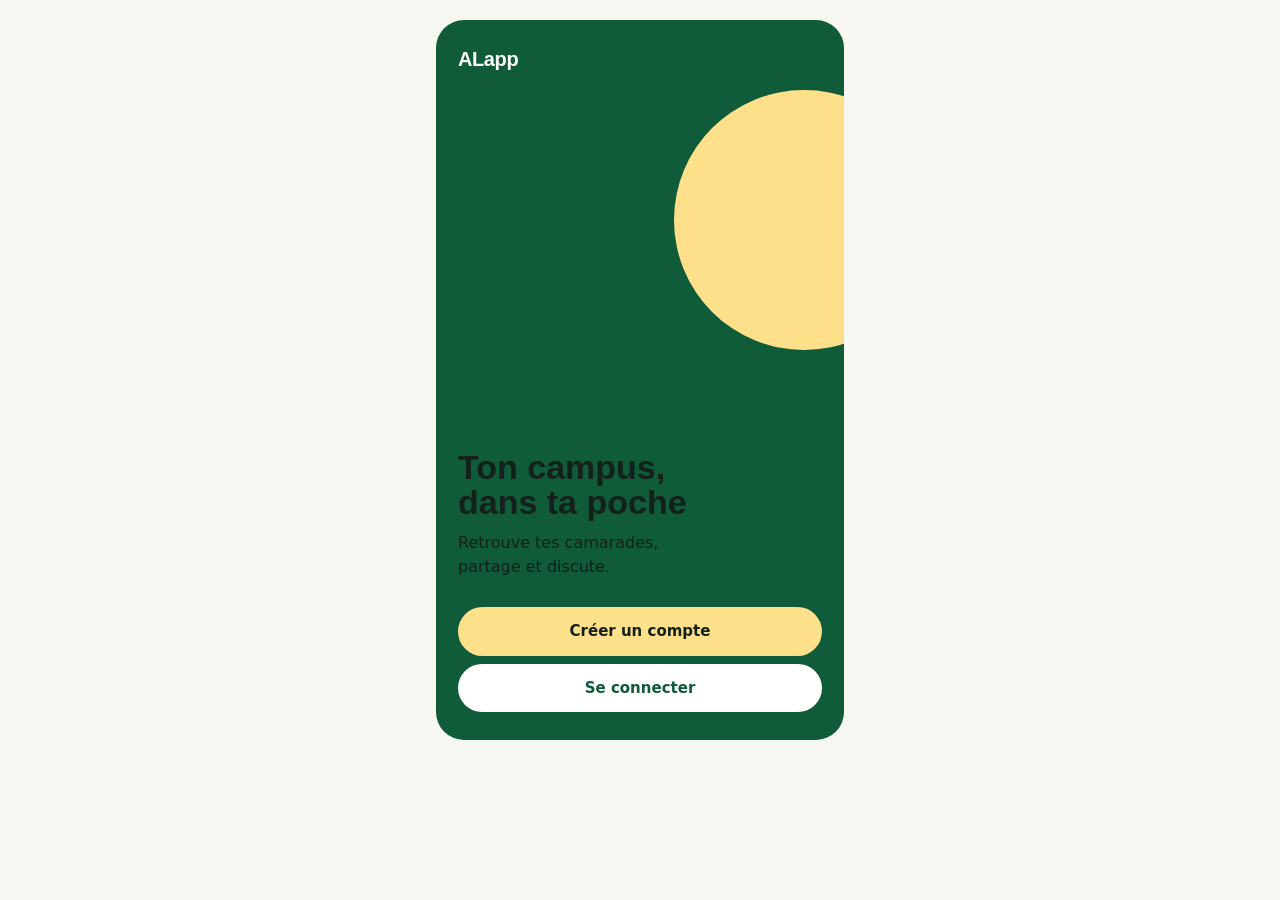
<file: index.html>
<!DOCTYPE html>
<html lang="fr">
<head>
<meta charset="utf-8">
<meta name="viewport" content="width=device-width, initial-scale=1, viewport-fit=cover, interactive-widget=resizes-content">
<meta http-equiv="Content-Security-Policy" content="default-src 'none'; script-src 'self'; style-src 'self' 'unsafe-inline' https://fonts.googleapis.com; font-src 'self' data: https://fonts.gstatic.com; img-src 'self' data: blob: https:; media-src 'self' blob: data: https: http:; connect-src 'self' https://tylnzfckkierwalomjuy.supabase.co wss://tylnzfckkierwalomjuy.supabase.co; worker-src 'self'; manifest-src 'self'; base-uri 'none'; object-src 'none'; form-action 'self'">
<title>ALapp</title>
<link rel="manifest" href="manifest.json">
<meta name="theme-color" content="#0F5B3A">
<meta name="mobile-web-app-capable" content="yes">
<meta name="apple-mobile-web-app-capable" content="yes">
<meta name="apple-mobile-web-app-title" content="ALapp">
<meta name="apple-mobile-web-app-status-bar-style" content="default">
<link rel="icon" href="icon-192.png">
<link rel="apple-touch-icon" href="apple-touch-icon.png">
<link rel="preconnect" href="https://fonts.googleapis.com">
<link rel="preconnect" href="https://fonts.gstatic.com" crossorigin>
<link href="https://fonts.googleapis.com/css2?family=Bricolage+Grotesque:wght@600;700;800&family=Instrument+Sans:wght@400;500;600;700&display=swap" rel="stylesheet">
<link rel="stylesheet" href="css/style.css?v=2">
<link rel="stylesheet" href="css/desktop.css?v=1" media="(min-width:900px)">
<script src="js/00-theme.js?v=1"></script>
</head>
<body>
<div class="w">
<div class="top" id="hdr" hidden><div class="logo">ALapp</div><div id="hico"></div></div>
<div id="app"></div>
</div>
<nav id="tabs" hidden></nav>
<script src="js/00-service-worker.js?v=1"></script>
<script src="js/01-core.js?v=2"></script>
<script src="js/02-api.js?v=1"></script>
<script src="js/03-feed.js?v=2"></script>
<script src="js/04-messages.js?v=3"></script>
<script src="js/05-groupes.js?v=3"></script>
<script src="js/06-communaute-evenements.js?v=2"></script>
<script src="js/07-clubs.js?v=1"></script>
<script src="js/08-points-brain.js?v=1"></script>
<script src="js/09-profil-mur.js?v=1"></script>
<script src="js/10-statuts.js?v=1"></script>
<script src="js/11-notifs-reglages-legal.js?v=1"></script>
<script src="js/12-admin.js?v=1"></script>
<script src="js/13-verification-compte.js?v=1"></script>
<script src="js/14-push.js?v=1"></script>
<script src="js/15-routeur-demarrage.js?v=2"></script>
<script src="js/16-mentions.js?v=1"></script>
<script src="js/17-ella-controle.js?v=1"></script>
<script src="js/18-pastille-messages.js?v=1"></script>
<script src="js/19-banniere-notifications.js?v=1"></script>
<script src="js/20-mentions-publications.js?v=1"></script>
</body>
</html>
</file>
<file: css/style.css>
:root{--g:#0F5B3A;--y:#FFE08A;--bg:#F7F8F2;--card:#fff;--tx:#14201A;--mu:#66726b;--bd:#e1e5dc;--er:#b3261e;--ffh:"Bricolage Grotesque",sans-serif}

*{box-sizing:border-box}
body{margin:0;background:var(--bg);color:var(--tx);font:16px/1.5 "Instrument Sans",system-ui,-apple-system,Segoe UI,Roboto,sans-serif;padding:env(safe-area-inset-top,0) 0 env(safe-area-inset-bottom,0)}
.w{max-width:440px;margin:0 auto;padding:20px 16px}
.logo{display:flex;align-items:center;gap:10px;margin:8px 0 20px}
.logo b{background:var(--g);color:var(--y);width:42px;height:42px;border-radius:12px;display:grid;place-items:center;font-size:22px}
.logo span{font-size:24px;font-weight:800;color:var(--g)}

.card{background:var(--card);border:1px solid var(--bd);border-radius:16px;padding:18px}
h2{margin:0 0 4px;font-size:20px}
p.s{margin:0 0 14px;color:var(--mu);font-size:14px}
label{display:block;font-size:13px;font-weight:600;margin:12px 0 4px}
input,select,textarea{width:100%;padding:12px;border:1px solid var(--bd);border-radius:10px;background:var(--bg);color:var(--tx);font:inherit}
textarea{min-height:80px;resize:vertical}
button{width:100%;margin-top:16px;padding:13px;border:0;border-radius:12px;background:var(--g);color:#fff;font:inherit;font-weight:700}
button.t{background:none;color:var(--g);margin-top:6px;font-weight:600}

button:disabled{opacity:.6}
.msg{margin-top:12px;font-size:14px;color:var(--er)}.msg.ok{color:var(--g)}
.av{width:84px;height:84px;border-radius:50%;background:var(--y);color:var(--g);display:grid;place-items:center;font-size:34px;font-weight:800;margin:0 auto 10px}
.c{text-align:center}.pt{color:var(--mu)}
.bdg{display:inline-block;background:var(--y);color:#1d2a22;border-radius:99px;padding:2px 10px;font-size:12px;font-weight:700;margin-top:6px}
.demo{background:var(--y);color:#1d2a22;border-radius:10px;padding:8px 12px;font-size:13px;margin-bottom:14px}
.nav{display:flex;justify-content:space-between;align-items:center;margin-bottom:10px}.nav button{width:auto;margin:0}
.post{margin-top:12px}.post p{margin:10px 0;white-space:pre-wrap;word-break:break-word}.post img,.post video{width:100%;border-radius:12px;margin-top:6px;max-height:420px;object-fit:cover}
.ph{display:flex;gap:10px;align-items:center}.av.s{width:40px;height:40px;font-size:18px;margin:0;flex:none}
.ac{display:flex;gap:6px;margin-top:6px}.ac button{width:auto;margin:0;padding:6px 10px}
.fl{display:inline-block;margin-top:10px;padding:8px 12px;border:1px solid var(--bd);border-radius:10px;font-size:14px}
.nav span{display:flex;gap:4px}
.ml{height:58vh;overflow-y:auto;padding:8px 2px;display:flex;flex-direction:column;gap:6px}
.b{max-width:80%;padding:8px 12px;border-radius:14px;background:var(--card);border:1px solid var(--bd);align-self:flex-start;word-break:break-word;white-space:pre-wrap}
.b.me{align-self:flex-end;background:var(--g);color:#fff;border-color:var(--g)}
.b img,.b video{width:100%;max-width:260px;border-radius:10px;display:block;margin-top:4px}
.b small{display:block;font-size:11px;opacity:.7;margin-top:2px;text-align:right}
.cv{display:flex;gap:10px;align-items:center;margin-top:10px}.cv>div:last-child{min-width:0}.cv .pt{white-space:nowrap;overflow:hidden;text-overflow:ellipsis}
.em{display:flex;flex-wrap:wrap;gap:2px;margin-bottom:6px}.em[hidden]{display:none}.em button{width:auto;margin:0;padding:6px;font-size:22px}
.mr{display:flex;align-items:center;gap:8px;margin-top:8px}.mr button{margin:0}.mr .t{width:auto;font-size:20px}.mr #ms{margin-left:auto;width:auto;padding:10px 16px}.mr .fl{margin:0;font-size:20px}
.tools{display:flex;gap:6px;margin-bottom:8px;flex-wrap:wrap}.tools button{width:auto;margin:0;padding:6px 10px;font-size:14px;border:1px solid var(--bd);border-radius:10px}
.ma{display:flex;gap:6px;margin-top:6px;flex-wrap:wrap}.ma button{width:auto;margin:0;padding:4px 8px;font-size:12px;background:rgba(255,255,255,.2);border:1px solid rgba(255,255,255,.5);border-radius:8px}.del{font-style:italic;opacity:.8}.b[data-b]{cursor:pointer}
.sheet{position:fixed;inset:0;background:rgba(0,0,0,.5);display:flex;align-items:flex-end;z-index:20}
.sc{background:var(--card);width:100%;border-radius:18px 18px 0 0;padding:16px 16px calc(16px + env(safe-area-inset-bottom,0px))}
.sc button{margin-top:10px}.sc .dg{background:var(--er)}
.x{background:var(--y);color:#1d2a22}.hint{font-size:12px;margin:10px 2px 0}
.cv{user-select:none;-webkit-user-select:none;-webkit-touch-callout:none}
.nav button{white-space:nowrap}.nav b{flex:1;padding:0 8px;overflow:hidden;text-overflow:ellipsis;white-space:nowrap}.nav>.pt{font-size:13px}
.cbar{position:sticky;bottom:0;background:var(--bg);padding:6px 0 env(safe-area-inset-bottom,0px)}
.cbar .row{display:flex;align-items:flex-end;gap:4px;background:var(--card);border:1px solid var(--bd);border-radius:24px;padding:4px 6px}
.cbar textarea{flex:1;width:auto;min-width:0;border:0;background:transparent;padding:9px 4px;resize:none;max-height:100px;min-height:0;border-radius:0;outline:0}
.cbar .fn{font-size:12px;margin:0 8px 4px}
.ib{width:38px;height:38px;flex:none;display:grid;place-items:center;font-size:20px;margin:0;padding:0;border-radius:50%;background:none;border:0;color:var(--tx);cursor:pointer}
.ib.send{background:var(--g);color:#fff;font-size:16px}
.seg{display:flex;gap:8px}.sg{width:auto;margin:0;flex:1;border:1px solid var(--bd);border-radius:10px;padding:10px;color:var(--tx)}.sg.on{background:var(--g);color:#fff;border-color:var(--g)}
.cbar.gcm{position:static;margin-top:12px}
.cm{margin-top:10px;border-top:1px solid var(--bd);padding-top:8px}.ci{margin:8px 0}.ci .ac{margin-top:2px}
.row2{display:flex;gap:6px;align-items:center;margin-top:8px}.row2 input{flex:1}.row2 button{margin:0}
.nav .ib{width:38px;height:38px}
.chips{display:flex;flex-wrap:wrap;gap:6px;margin-bottom:8px}.chip{background:var(--y);color:#1d2a22;border-radius:99px;padding:4px 10px;font-size:13px;font-weight:600;cursor:pointer}
.b .sn{display:block;font-size:11px;font-weight:700;opacity:.8;margin-bottom:2px;text-align:left}
#tabs{position:fixed;left:0;right:0;bottom:0;display:flex;background:var(--card);border-top:1px solid var(--bd);padding-bottom:env(safe-area-inset-bottom,0px);z-index:10}
#tabs[hidden]{display:none}
#tabs button{flex:1;width:auto;margin:0;background:none;color:var(--mu);border-radius:0;padding:8px 2px;font-size:11px;font-weight:600}
#tabs button span{display:block;font-size:20px}#tabs button.on{color:var(--g)}

.w{padding-bottom:90px}
.ev{display:flex;gap:12px;margin-top:12px}.ei{min-width:0;flex:1}.ei p{margin:6px 0;white-space:pre-wrap;word-break:break-word}
.dt{flex:none;width:52px;height:56px;border-radius:12px;background:var(--y);color:#1d2a22;display:flex;flex-direction:column;align-items:center;justify-content:center}
.dt b{font-size:20px;line-height:1}.dt span{font-size:11px;text-transform:uppercase;font-weight:700}
.un{cursor:pointer}
.bar{height:8px;border-radius:99px;background:var(--bd);overflow:hidden;margin:4px 0 10px}.bar i{display:block;height:100%;background:var(--g)}
.hi{display:flex;justify-content:space-between;gap:8px;padding:6px 0;border-top:1px solid var(--bd);font-size:14px}.hi span:first-child{flex:1}
.pos{color:var(--g)}.neg{color:var(--er)}.lvl{font-size:18px;font-weight:800}

.cb{display:inline-grid;place-items:center;width:16px;height:16px;border-radius:50%;color:#fff;font-size:10px;font-weight:800;margin-left:5px;vertical-align:middle}

/* ===== Direction visuelle Campus ===== */
h2,.hero b,.nav b{font-family:var(--ffh)}
.top{display:flex;align-items:center;justify-content:space-between;margin:6px 0 14px;min-height:38px}.top[hidden]{display:none}
.logo{display:block;font:800 20px var(--ffh);letter-spacing:-.02em;color:var(--tx);margin:0}
#hico{display:flex;gap:8px}#hico .ib{background:var(--card);border:1px solid var(--bd)}
.card{border-radius:22px;padding:14px;margin-bottom:12px}.post{margin-top:0}
input,select,textarea{border-radius:14px;background:var(--card);outline:0}input:focus,select:focus,textarea:focus{border-color:var(--g)}
button{border-radius:99px;font-size:15px}
button.g{background:transparent;border:1px solid var(--bd);color:var(--tx)}
.av{background:var(--y);color:var(--tx)}.av.s{width:44px;height:44px;font-size:15px;font-weight:700}
.ph{gap:10px;margin-bottom:8px}.ph b{display:block;font-size:14px;line-height:1.2}.ph .pt{font-size:12px}
.post p{font-size:14px;line-height:1.45;margin:0 0 8px}.post img,.post video{border-radius:18px}
.ac{gap:16px;margin-top:6px}.ac button{background:none;color:var(--mu);font-size:13px;font-weight:600;padding:6px 0}.ac .lk{color:#d6336c}
.b{border-radius:18px;padding:10px 13px}.b:not(.me){border-bottom-left-radius:4px}.b.me{border-bottom-right-radius:4px}
.hero{text-align:center;padding:6px 0 10px}.hero .av{width:84px;height:84px;font-size:28px;margin:0 auto 8px;outline:3px solid var(--g);outline-offset:3px}
.hero b{display:block;font-size:22px;font-weight:700}.hero span{font-size:13px;color:var(--mu)}
.cnt{display:flex;justify-content:space-around;margin:12px 0;font-size:12px;color:var(--mu);text-align:center}.cnt b{display:block;font-size:18px;color:var(--tx);font-family:var(--ffh)}
.bd{width:1em;height:1em;vertical-align:-.14em;margin-left:5px;flex:none}
.cs{display:block;margin-bottom:8px;font-size:12px;color:var(--mu)}
#tabs{left:12px;right:12px;bottom:calc(12px + env(safe-area-inset-bottom,0px));max-width:416px;margin:0 auto;justify-content:space-around;padding:6px;background:var(--card);border:0;border-radius:26px;box-shadow:0 6px 18px rgba(15,91,58,.18)}
#tabs button{flex:none;width:44px;height:44px;border-radius:50%;margin:0;padding:0;display:grid;place-items:center;background:none;color:var(--mu)}
#tabs button.on{background:var(--y);color:var(--g)}#tabs button.plus,#tabs button.plus.on{background:var(--g);color:#fff}
#tabs svg,.ib svg{width:20px;height:20px}
.w{padding-bottom:100px}
.splash{background:var(--g);color:#fff;padding:28px 22px;display:flex;flex-direction:column;position:relative;overflow:hidden;border-radius:28px;min-height:80vh}
.splash:before{content:"";position:absolute;width:260px;height:260px;border-radius:50%;background:var(--y);right:-90px;top:70px}.splash>*{position:relative}
.splash .logo{color:#fff}
.splash h3{font:800 34px/1.05 var(--ffh);margin:auto 0 10px;color:#14201A;padding-top:150px}
.splash p{color:#14201A;margin:0 0 20px;font-weight:500}.splash button{margin-top:8px}
.splash .s1{background:var(--y);color:#14201A}.splash .s2{background:#fff;color:var(--g)}
.rw{display:flex;gap:10px;align-items:center;padding:10px 0;border-bottom:1px solid var(--bd)}.rw .m{flex:1;min-width:0;cursor:pointer}.rw b{display:block;font-size:14px}.rw small{display:block;font-size:12px;color:var(--mu);white-space:nowrap;overflow:hidden;text-overflow:ellipsis}
.rw button{width:auto;margin:0;padding:8px 14px;font-size:13px}
small{font-size:12px;color:var(--mu)}
.top2{display:flex;align-items:center;gap:8px;margin:6px 0 14px}.top2 b{flex:1;font:700 16px var(--ffh)}.top2 .ib{background:var(--card);border:1px solid var(--bd)}
.sm{width:auto!important;margin:0!important;padding:8px 14px;font-size:13px}
.fch{display:flex;gap:6px;margin-bottom:6px;overflow-x:auto;scrollbar-width:none}.fch::-webkit-scrollbar{display:none}
.fc{flex:none;font-size:13px;font-weight:600;padding:8px 14px;border-radius:99px;background:var(--card);border:1px solid var(--bd);cursor:pointer;color:var(--tx)}.fc.on{background:var(--g);color:#fff;border-color:var(--g)}
.sec{font:700 16px var(--ffh);margin:16px 0 8px}
.evc{display:flex;gap:12px;align-items:center}
.evd{background:var(--g);color:#fff;border-radius:14px;width:54px;padding:6px 0;text-align:center;flex:none}.evd b{font:800 20px var(--ffh);display:block;line-height:1.1}.evd small{color:#fff}
.lnk{cursor:pointer}.dng{color:#b3261e}
.s1b{background:var(--y);color:#14201A;margin-top:4px}
.who2{display:flex;gap:10px;align-items:flex-start;margin-bottom:8px}.who2 .card{margin:0;flex:1;padding:8px 12px}
.act2{display:flex;gap:16px;font-size:13px;color:var(--mu)}.act2 b{color:var(--tx)}.act2 .lk{color:#d6336c}
.empty{text-align:center;color:var(--mu);padding:30px 10px;font-size:14px}
.av{background-size:cover;background-position:center}
.mr2{display:flex;gap:12px;align-items:center;padding:12px 0;border-bottom:1px solid var(--bd);cursor:pointer;user-select:none;-webkit-user-select:none;-webkit-touch-callout:none}
.av.l{width:58px;height:58px;font-size:20px;font-weight:700;margin:0;flex:none}
.mi{flex:1;min-width:0}.mi b{display:block;font-size:17px;font-weight:600;white-space:nowrap;overflow:hidden;text-overflow:ellipsis}
.mp{display:block;color:var(--mu);font-size:15px;white-space:nowrap;overflow:hidden;text-overflow:ellipsis}
.mt{display:flex;flex-direction:column;align-items:flex-end;gap:6px;color:var(--mu);font-size:14px;flex:none}
.ub{background:var(--g);color:#fff;font-style:normal;font-size:13px;font-weight:700;min-width:24px;padding:2px 8px;border-radius:99px;text-align:center}
.tg{font-size:11px;font-weight:600;background:var(--y);color:var(--tx);border-radius:99px;padding:1px 8px;margin-left:6px;vertical-align:middle}
.ib.pl{background:var(--card);border:1px solid var(--bd);width:44px;height:44px}
.gph{display:block;cursor:pointer;margin:0}
.mm{display:block;width:100%;border-radius:16px;margin-top:8px;max-height:360px;object-fit:cover}
.st{display:flex;gap:10px;margin:2px 0 14px;overflow-x:auto;scrollbar-width:none}.st::-webkit-scrollbar{display:none}
.st>div{text-align:center;font-size:11px;color:var(--mu);width:58px;flex:none;cursor:pointer}
.st .av{width:52px;height:52px;margin:0 auto 4px;outline:2px solid var(--g);outline-offset:2px;font-size:16px;font-weight:700}
.st .seen .av{outline-color:var(--bd)}.st .av.ad{display:grid;place-items:center;font-size:26px;font-weight:400;background:var(--card);outline:2px dashed var(--g);color:var(--g)}
.st span{display:block;white-space:nowrap;overflow:hidden;text-overflow:ellipsis}
#hico .ib{position:relative}.dot{position:absolute;top:6px;right:7px;width:9px;height:9px;border-radius:50%;background:#d6336c;border:2px solid var(--card)}
.tgl{display:flex;justify-content:space-between;align-items:center;gap:12px;padding:8px 0;font-size:14px;font-weight:500;margin:0}.tgl input{width:auto}
.rr{display:flex;gap:8px;align-items:center;margin:6px 0;font-size:14px;font-weight:500}.rr input{width:auto}
.b:not(.me) .ma button{background:var(--bg);color:var(--g);border-color:var(--bd)}
#svw{position:fixed;inset:0;background:#0b0f0d;z-index:15;color:#fff;display:flex;flex-direction:column}
.svb{display:flex;gap:4px;padding:10px 12px 0}.svb i{flex:1;height:3px;border-radius:2px;background:rgba(255,255,255,.3)}.svb i.d{background:#fff}.svb i.c{background:var(--y)}
.svh{display:flex;align-items:center;gap:10px;padding:10px 12px;position:relative;z-index:2}.svh b{display:block;font-size:14px}.svh small{color:#cfd8d2}.svh .ib{margin-left:auto;background:rgba(255,255,255,.15);color:#fff}
.svc{flex:1;display:flex;flex-direction:column;align-items:center;justify-content:center;padding:0 16px;gap:12px;overflow:hidden}
.svc img,.svc video{max-width:100%;max-height:68vh;border-radius:16px;object-fit:contain}.svc p{font:700 24px/1.25 var(--ffh);text-align:center;margin:0}
.svl,.svr{position:absolute;top:70px;bottom:90px;width:32%}.svl{left:0}.svr{right:0}
.svf{display:flex;align-items:center;gap:8px;padding:10px 12px calc(12px + env(safe-area-inset-bottom,0px));position:relative;z-index:2}.svf input{flex:1;background:rgba(255,255,255,.12);color:#fff;border:0}.svf .lnk{color:#cfd8d2;font-size:12px}.svf button.g{color:#fff;border-color:rgba(255,255,255,.4)}
.sheet{z-index:25}
.tpi{padding:2px 14px;font-style:italic}.tpi:empty{display:none}.vu{display:block;text-align:right;color:var(--g)}
.dt{display:inline-flex;gap:3px;margin-left:5px;vertical-align:middle}.dt b{width:5px;height:5px;border-radius:50%;background:#1e88e5;animation:dt 1s infinite}.dt b:nth-child(2){animation-delay:.15s}.dt b:nth-child(3){animation-delay:.3s}@keyframes dt{0%,60%,100%{transform:translateY(0);opacity:.4}30%{transform:translateY(-4px);opacity:1}}.wr{color:#1e88e5;font-weight:600}.nw{color:#1e88e5;font-weight:600}.ey{width:15px;height:15px;fill:none;stroke:currentColor;stroke-width:2;stroke-linecap:round;stroke-linejoin:round;vertical-align:-3px;color:#8a948e}.ey.r{color:#1e88e5}
.lg h5{margin:14px 0 4px;font-size:14px}.lg p{font-size:13px;line-height:1.55;margin:4px 0}
.pg{display:grid;grid-template-columns:1fr 1fr;gap:4px;margin:8px 0}.pg img{width:100%;aspect-ratio:1/1;object-fit:cover;border-radius:10px}
.post.shared{outline:2px solid #FFE08A;outline-offset:-2px}
.t svg,.pt svg{vertical-align:-3px;margin-right:4px}
.ac.ai{display:flex;justify-content:space-between;align-items:center;gap:0;margin-top:4px}.ac.ai button{display:inline-flex;align-items:center;justify-content:center;gap:5px;min-width:44px;height:40px;padding:0 6px;margin:0}.ac.ai button svg{margin:0;vertical-align:0}.ac.ai button span{font-size:13px;font-weight:600}
.wall{margin-top:14px}.wseg{display:flex;background:var(--card);border:1px solid var(--bd);border-radius:999px;padding:4px;gap:4px}.wseg button{flex:1;display:flex;align-items:center;justify-content:center;gap:6px;background:none;color:var(--mu);font-size:13px;font-weight:700;padding:9px 4px;border-radius:999px;margin:0;width:auto}.wseg button svg{margin:0}.wseg button.on{background:var(--g);color:#fff}
.wg{display:grid;grid-template-columns:repeat(3,1fr);grid-auto-flow:dense;gap:4px;margin-top:10px}.wl{position:relative;aspect-ratio:1;border-radius:12px;overflow:hidden;padding:0;margin:0;background:var(--card);border:0;width:auto;color:#fff}.wl.big{grid-column:span 2;grid-row:span 2}.wl img,.wl video{width:100%;height:100%;object-fit:cover;display:block;margin:0;border-radius:0}
.wt{width:100%;height:100%;display:flex;align-items:center;justify-content:center;padding:8px;box-sizing:border-box;text-align:center;color:#fff;font-weight:700;font-size:12px;line-height:1.25;overflow:hidden;word-break:break-word}.wl.big .wt{font-size:17px;padding:14px}
.wb{position:absolute;top:6px;left:6px;background:rgba(0,0,0,.55);color:#fff;font-size:11px;font-weight:700;border-radius:8px;padding:2px 6px}.wr{position:absolute;top:6px;right:6px;background:rgba(0,0,0,.55);color:#fff;border-radius:50%;width:22px;height:22px;display:flex;align-items:center;justify-content:center}.wr svg{width:13px;height:13px;margin:0}
.wo{position:absolute;bottom:6px;left:6px}.wo .av{width:24px;height:24px;font-size:11px;border:2px solid #fff;margin:0}.wn{position:absolute;bottom:6px;right:6px;background:rgba(0,0,0,.55);color:#fff;font-size:11px;font-weight:700;border-radius:8px;padding:2px 6px}
.wv{position:fixed;inset:0;z-index:9999;background:rgba(0,0,0,.72);display:flex;align-items:center;justify-content:center;padding:18px}.wvc{position:relative;background:#fff;color:var(--tx);border-radius:18px;padding:14px;width:100%;max-width:460px;max-height:88vh;overflow:auto;box-sizing:border-box}.wvc img,.wvc video{width:100%;max-height:58vh;object-fit:contain;border-radius:12px;display:block;margin:0 0 8px}.wvc .wx{position:absolute;top:8px;right:8px;width:34px;height:34px;padding:0;margin:0;border-radius:50%;background:rgba(0,0,0,.6);color:#fff;z-index:2}
body.chatmode{position:fixed;top:0;left:0;right:0;height:var(--vvh,100dvh);overflow:hidden;padding:0}
body.chatmode .w{height:100%;max-width:440px;margin:0 auto;padding:max(10px,env(safe-area-inset-top,0px)) 12px 0;box-sizing:border-box;display:flex;flex-direction:column}
body.chatmode #app{flex:1;min-height:0;display:flex;flex-direction:column}
body.chatmode #app>*{flex:none}
body.chatmode #app>.ml{flex:1 1 auto;height:auto;min-height:0;overscroll-behavior:contain}
body.chatmode .nav{margin-bottom:4px}
body.chatmode .cbar{position:static;padding:6px 0 max(8px,env(safe-area-inset-bottom,0px));background:var(--bg)}
body.chatmode .cbar .row{padding:5px 6px 5px 8px;box-shadow:0 1px 4px rgba(0,0,0,.06)}
.cvr{margin:-20px -16px 0;height:clamp(170px,52vw,230px);background-size:cover;background-position:center;position:relative}
.cvb{position:absolute;right:12px;top:calc(12px + env(safe-area-inset-top,0px));width:44px;height:44px;border-radius:50%;background:rgba(0,0,0,.42);color:#fff;display:flex;align-items:center;justify-content:center;cursor:pointer;margin:0}.cvb svg{margin:0}
.cvback{position:absolute;left:0;top:calc(10px + env(safe-area-inset-top,0px));background:rgba(0,0,0,.42);color:#fff;border-radius:999px;padding:8px 14px;margin:0;width:auto;font-size:14px}
.pcard{position:relative;margin:-28px -16px 0;background:var(--card);border-radius:26px 26px 0 0;box-shadow:0 -6px 20px rgba(15,91,58,.10);padding:0 18px 16px}
.pc1{display:block}.pc1 .av{width:84px;height:84px;font-size:30px;margin:-44px 0 0;border:4px solid var(--card);box-sizing:border-box;outline:none}.pc2{min-width:0;margin-top:8px}.pc2 b{display:flex;align-items:center;font-size:18px;font-family:var(--ffh)}.pc2 span{display:block;font-size:13px;color:var(--mu);margin-top:2px}
.pcs{display:flex;justify-content:space-around;margin:12px 0;padding:10px 0;border-top:1px solid var(--bd);border-bottom:1px solid var(--bd);text-align:center;font-size:12px;color:var(--mu)}.pcs b{display:block;font-size:17px;color:var(--tx);font-family:var(--ffh)}
.pbio{margin:0 0 12px;font-size:14px;text-align:center}
.pbt{display:flex;gap:8px;align-items:center}.pbt button{margin:0}.pbt button:first-child{flex:1}.pib{width:44px;height:44px;flex:none;border-radius:50%;padding:0;display:flex;align-items:center;justify-content:center;background:var(--card);color:var(--tx);border:1px solid var(--bd)}.pib svg{margin:0}
.pav{display:inline-block;border-radius:50%;margin-top:-44px;cursor:pointer}.pav .av{margin:0}.pav.un .av{outline:3px solid #1FA855;outline-offset:0}.pav.sn .av{outline:3px solid #B7C0BB;outline-offset:0}
.crp{position:fixed;inset:0;z-index:10000;background:rgba(0,0,0,.82);display:flex;align-items:center;justify-content:center;padding:16px}.crc{background:#fff;border-radius:20px;padding:16px;width:100%;max-width:420px;box-sizing:border-box;display:flex;flex-direction:column;align-items:center;gap:10px;color:var(--tx)}.crc span{font-size:12px;color:var(--mu);text-align:center}.crf{overflow:hidden;background:#eee;position:relative;border:2px solid var(--g);box-sizing:content-box}.crf canvas{display:block;width:100%;height:100%}.crc input{width:100%}.crb{display:flex;gap:8px;width:100%}.crb button{flex:1;margin:0}
.clh{padding:18px 14px}.clh .av.l{width:90px;height:90px;margin:0 auto 8px;font-size:30px}.clh h2{margin:4px 0}.clh p{margin:6px 0}.chip{display:inline-block;background:var(--y);color:var(--tx);font-size:12px;font-weight:700;border-radius:999px;padding:3px 10px;margin:4px 0}
.clb{display:flex;gap:8px;align-items:center;margin-top:12px}.clb button{margin:0}.clb button:first-child{flex:1}.ac.ai button.dk{color:#6b4a4a}
.gih{display:flex;flex-direction:column;align-items:center;text-align:center;gap:4px;padding:4px 0 12px}.gav{position:relative;width:92px;height:92px;margin-bottom:6px}.gav .av{width:92px;height:92px;font-size:32px;margin:0}
.gcb,.lgb{position:absolute;right:-2px;bottom:-2px;width:34px;height:34px;border-radius:50%;background:var(--g);color:#fff;border:3px solid var(--card);display:flex;align-items:center;justify-content:center;cursor:pointer;margin:0}.gcb svg,.lgb svg{width:16px;height:16px;margin:0}
.srow{display:flex;align-items:center;gap:12px;width:100%;padding:14px 4px;background:none;color:var(--tx);border:0;border-bottom:1px solid var(--bd);border-radius:0;font-size:15px;font-weight:600;text-align:left;margin:0}.srow svg{flex:none;color:var(--g);margin:0}.srow .ch{margin-left:auto;display:flex;color:var(--mu)}.srow .ch svg{color:var(--mu)}.srow.dg,.srow.dg svg{color:#c0392b}
.lgw{position:relative;display:inline-block;margin-top:-44px}.lgw .av{margin:0;width:84px;height:84px;font-size:30px;border:4px solid var(--card);box-sizing:border-box}
.sheet .sc input,.sheet .sc textarea{margin:6px 0}
.chip.ev{background:#E6F4EC;color:var(--g);margin:0 0 0 4px;font-size:11px;padding:2px 8px;vertical-align:1px}.chip.ev.pay{background:#FFF1D6;color:#8A5A00}.evn b{color:var(--g)}
.adm .adr,.adr{display:flex;align-items:center;gap:10px;margin:8px 0}.adm button{margin:0;display:flex;align-items:center;justify-content:center;gap:8px}.adm button svg{margin:0}
.tkt{display:flex;gap:12px;background:var(--card);border:1px solid var(--bd);border-radius:18px;padding:12px;margin:10px 0;position:relative;box-shadow:0 2px 10px rgba(15,91,58,.07)}.tkt:before{content:"";position:absolute;left:78px;top:10px;bottom:10px;border-left:2px dashed var(--bd)}
.tkd{width:54px;flex:none;background:var(--g);color:#fff;border-radius:14px;display:flex;flex-direction:column;align-items:center;justify-content:center;font-family:var(--ffh)}.tkd b{font-size:22px;line-height:1}.tkd small{font-size:11px;letter-spacing:.5px;margin-top:2px}
.tkm{flex:1;min-width:0;padding-left:12px;display:flex;flex-direction:column;gap:2px}.tkm small{color:var(--mu);font-size:12px}.tkh{display:flex;align-items:center;gap:6px;color:var(--g);font-size:12px;font-weight:700}.tkh svg{margin:0;width:16px;height:16px}.tkb{display:flex;gap:8px;margin-top:8px}.tkb button{margin:0}
.ptc{padding:18px 14px}.ptn{font-family:var(--ffh);font-size:44px;font-weight:800;color:var(--g);line-height:1.1;margin:4px 0}
.fdr{display:flex;gap:6px;margin:8px 0}.fd{flex:1;height:36px;border-radius:10px;background:var(--bd);color:var(--mu);display:flex;align-items:center;justify-content:center;font-weight:700;font-size:13px}.fd.on{background:var(--g);color:#fff}
.hrow{display:flex;align-items:center;justify-content:space-between;gap:10px;padding:10px 0;border-bottom:1px solid var(--bd)}.hrow:last-child{border-bottom:0}.hrow small{display:block;color:var(--mu);font-size:12px;font-weight:400}.hrow .pos{color:var(--g)}.hrow .neg{color:#c0392b}
#svw .ib.lk{color:#ff5c8a}
.dst{padding:16px}.dsth{display:flex;align-items:center;justify-content:space-between;gap:10px}.dsn{display:block;font-family:var(--ffh);font-size:22px;letter-spacing:.5px}.dsth .bd{width:34px;height:34px}.dsp{margin-top:10px;font-size:14px}.dsp b{font-size:20px;font-family:var(--ffh)}
.lad{display:flex;gap:6px;margin-top:12px}.lv{flex:1;border-radius:12px;padding:8px 2px;text-align:center;background:var(--bd);color:var(--mu);display:flex;flex-direction:column;gap:2px;min-width:0}.lv b{font-size:10px;font-weight:700;overflow:hidden;text-overflow:ellipsis}.lv small{font-size:10px}.lv.on{background:var(--c);color:#fff}
.brc{display:flex;align-items:center;gap:12px;background:linear-gradient(135deg,#0F5B3A,#2E8B57);color:#fff;border-radius:18px;padding:14px;margin:10px 0;cursor:pointer;box-shadow:0 4px 14px rgba(15,91,58,.25)}.brc b{display:block;font-family:var(--ffh);font-size:16px}.brc small{display:block;font-size:12px;color:#fff;opacity:.92}.brl{width:44px;height:44px;border-radius:14px;background:rgba(255,255,255,.18);display:flex;align-items:center;justify-content:center;font-size:24px;flex:none}.brg{background:#FFE08A;color:#13201A;font-weight:700;font-size:13px;border-radius:999px;padding:8px 14px}
.bq{padding:14px}.bqh{display:flex;flex-wrap:wrap;gap:6px;margin-bottom:8px}.bt{background:#E6F4EC;color:var(--g)}.bt.df{background:#FFF1D6;color:#8A5A00}.bqe{font-size:16px;font-weight:600;margin:6px 0 10px;line-height:1.35}
.bopt{display:block;width:100%;text-align:left;margin:6px 0;padding:12px 14px;border-radius:14px;background:var(--card);border:1.5px solid var(--bd);color:var(--tx);font-weight:600;font-size:15px}.bopt.ok{border-color:#1FA855;background:#E6F6EC}.bopt.ko{border-color:#C0392B;background:#FBE9E7}.bopt.dim{opacity:.55}
.bres{margin-top:10px;border-radius:14px;padding:10px 12px;font-size:14px}.bres.ok{background:#E6F6EC;color:#14663A}.bres.ko{background:#FBE9E7;color:#8E2A1F}.bres p{margin:6px 0 0;color:var(--tx);font-size:13px}
.apin{width:90px!important;margin:0!important;text-align:right}
.cbar .row input:not([type="file"]):not([type="checkbox"]):not([type="radio"]){flex:1 1 auto;width:auto;min-width:0;border:0;background:transparent;margin:0;padding:10px 8px;border-radius:0;outline:0;font-size:16px;box-shadow:none}
.cbar .row{max-width:100%;box-sizing:border-box}
.cbar.gcm{position:sticky;bottom:96px;z-index:6;margin-top:12px;background:var(--bg);padding:6px 0}
.cbar.gcm .row{min-height:48px;align-items:center}
.cbar.gcm{position:fixed;left:0;right:0;bottom:0;max-width:440px;margin:0 auto;padding:8px 12px calc(8px + env(safe-area-inset-bottom,0px));background:var(--bg);z-index:20;box-sizing:border-box}
body:has(.cbar.gcm) .w{padding-bottom:120px}
.st .av:not(.ad){outline:none;position:relative}
.st .av:not(.ad)::after,.pav .av::after{content:"";position:absolute;inset:-5px;border-radius:50%;padding:3px;background:linear-gradient(135deg,#0F5B3A 0%,#4CAF50 45%,#FFE08A 100%);-webkit-mask:linear-gradient(#000 0 0) content-box,linear-gradient(#000 0 0);-webkit-mask-composite:xor;mask:linear-gradient(#000 0 0) content-box,linear-gradient(#000 0 0);mask-composite:exclude;pointer-events:none}
.st .seen .av:not(.ad)::after,.pav.sn .av::after{background:var(--bd)}
.pav.un .av,.pav.sn .av{outline:none;position:relative}.pav .av::after{inset:-4px;padding:4px}

/* ===== Apparence : mode sombre et couleurs au choix ===== */
:root{--g2:#2E8B57;--ytx:#14201A}
:root[data-mode="dark"]{color-scheme:dark}
.brc{background:linear-gradient(135deg,var(--g),var(--g2))}
.throw{display:flex;flex-wrap:wrap;gap:10px;margin:6px 0 4px}
.thsw{width:38px;height:38px;border-radius:50%;margin:0;padding:0;border:2px solid var(--bd)}
.thsw.on{outline:3px solid var(--tx);outline-offset:2px}
:root[data-mode="dark"] .av:not(.ad),:root[data-mode="dark"] .tg{color:var(--ytx)}
:root[data-mode="dark"] #tabs button.on{color:var(--ytx)}
:root[data-mode="dark"] .chip.ev,:root[data-mode="dark"] .bt{background:rgba(255,255,255,.09);color:var(--g)}
:root[data-mode="dark"] .chip.ev.pay,:root[data-mode="dark"] .bt.df{background:#3A2D12;color:#F2C36B}
:root[data-mode="dark"] .bopt.ok{background:#12392A}
:root[data-mode="dark"] .bopt.ko{background:#3B1D1A}
:root[data-mode="dark"] .bres.ok{background:#12392A;color:#7FE3AE}
:root[data-mode="dark"] .bres.ko{background:#3B1D1A;color:#FF9A8F}
:root[data-mode="dark"] .wvc,:root[data-mode="dark"] .crc{background:var(--card);color:var(--tx)}
.b.ella{background:color-mix(in srgb,var(--g) 9%,var(--card));border-color:color-mix(in srgb,var(--g) 40%,var(--bd))}
.b.ella .sn{color:var(--g);opacity:1}
.b.ella.pense span{font-style:italic;opacity:.75}
</file>
<file: css/desktop.css>
/* ALapp - affichage ordinateur (chargé seulement si l'écran fait 900 px ou plus).
   Le téléphone n'est jamais concerné : voir media="(min-width:900px)" dans index.html. */

/* Menu vertical à gauche (remplace la barre du bas) */
#tabs{left:0;right:auto;top:0;bottom:0;width:220px;max-width:none;margin:0;
  flex-direction:column;justify-content:flex-start;align-items:stretch;gap:6px;
  padding:34px 14px 20px;border-radius:0;border:0;border-right:1px solid var(--bd);box-shadow:none}
#tabs::before{content:"ALapp";display:block;font:800 26px var(--ffh);letter-spacing:-.02em;color:var(--g);padding:4px 14px 18px}
#tabs button{width:100%;height:48px;border-radius:14px;display:flex;align-items:center;justify-content:flex-start;gap:12px;padding:0 14px;font-size:15px;font-weight:600;cursor:pointer}
#tabs button::after{content:attr(aria-label)}
#tabs button:hover{background:var(--bg)}
#tabs button.on{background:var(--y);color:var(--g)}
#tabs button.plus,#tabs button.plus.on{order:5;margin-top:14px;justify-content:center;background:var(--g);color:#fff}

/* Contenu centré, plus large, à droite du menu */
body:has(#tabs:not([hidden])){padding-left:220px}
body:has(#tabs:not([hidden])) .w{max-width:680px;padding:32px 24px 40px}
.card{margin-bottom:16px}
.post img,.post video{max-height:520px;object-fit:cover}
.ml{height:68vh}

/* Fenêtres (feuilles) au centre de l'écran au lieu du bas */
.sheet{align-items:center;justify-content:center}
.sc{width:100%;max-width:480px;border-radius:22px;padding-bottom:16px}

/* Conversation ouverte (le menu est masqué) : colonne plus large */
body.chatmode .w{max-width:720px}
.cbar.gcm{max-width:720px}

/* ===== Messages : liste à gauche, conversation à droite ===== */
body:has(#tabs:not([hidden])):has(.msplit) .w{max-width:1140px;padding-bottom:20px}
.msplit{display:grid;grid-template-columns:360px minmax(0,1fr);gap:20px;height:calc(100dvh - 76px);min-height:460px}
.mlistp{overflow-y:auto;min-height:0;padding-right:6px}
.mlistp .mr2{border-radius:16px;padding-right:12px}
.mlistp .mr2.act{background:var(--card);outline:2px solid var(--g);outline-offset:-2px}
.mchatp{display:flex;flex-direction:column;min-height:0;background:var(--card);border:1px solid var(--bd);border-radius:22px;padding:14px 18px}
.mchatp>*{flex:none}
.mchatp>.ml{flex:1 1 auto;height:auto;min-height:0}
.mchatp .cbar,.mchatp .cbar.gcm{position:static;left:auto;right:auto;bottom:auto;max-width:none;margin:0;padding:8px 0 0;background:transparent}
.mchatp #bk{display:none}
.mchatp .mnone{margin:auto;max-width:280px;text-align:center}

/* ===== Accueil : fil à gauche, colonne de droite ===== */
body:has(#tabs:not([hidden])):has(.hsplit) .w{max-width:1060px}
.hsplit{display:grid;grid-template-columns:minmax(0,640px) 300px;gap:24px;align-items:start;justify-content:center}
.hmain{min-width:0}
.hside{position:sticky;top:20px;display:flex;flex-direction:column;gap:14px}
.hside .card{margin:0}
.hside h3{margin:0 0 8px;font:700 15px var(--ffh)}
.asr{display:flex;gap:10px;align-items:center;padding:8px 0;cursor:pointer}
.asr .asi{min-width:0;flex:1}
.asr .asi b{display:block;font-size:14px;line-height:1.25;overflow:hidden;text-overflow:ellipsis;white-space:nowrap}
.asr small{display:block;color:var(--mu);font-size:12px;overflow:hidden;text-overflow:ellipsis;white-space:nowrap}
.asd{flex:none;width:44px;height:48px;border-radius:12px;background:var(--y);color:#1d2a22;display:flex;flex-direction:column;align-items:center;justify-content:center}
.asd b{font-size:18px;line-height:1}
.asd span{font-size:10px;font-weight:700;text-transform:uppercase}
.hside .more{display:block;width:auto;margin:6px 0 0;padding:6px 0;background:none;border:0;border-radius:0;color:var(--g);font-size:13px;font-weight:600;cursor:pointer}

/* ===== Profil : couverture large, carte à côté de la photo, mosaïque à 4 colonnes ===== */
body:has(#tabs:not([hidden])):has(.pcard) .w{max-width:960px}
.cvr{margin:0;height:240px;border-radius:22px}
.pcard{margin:-56px 24px 0;border-radius:22px;box-shadow:0 8px 24px rgba(15,91,58,.10);padding:0 26px 22px}
.pc1{display:flex;align-items:flex-end;gap:18px}
.pc1 .pc2{flex:1;margin-top:0;padding-bottom:6px}
.pc2 b{font-size:22px}
.pc2 span{font-size:14px}
.pcs{justify-content:flex-start;gap:56px;padding:12px 0}
.pbio{text-align:left;max-width:640px}
.pbt button:first-child{flex:none;padding-left:28px;padding-right:28px}
.wall{margin-top:20px}
.wg{grid-template-columns:repeat(4,1fr);gap:8px}

/* ===== Communauté : événements, clubs et questions en grille de cartes ===== */
body:has(#tabs:not([hidden])):has(.cgrid) .w{max-width:1100px}
.cgrid{display:grid;grid-template-columns:repeat(auto-fill,minmax(330px,1fr));gap:14px;align-items:start}
.cgrid>.card{margin:0}
.cgrid>.rw{margin:0;padding:14px;background:var(--card);border:1px solid var(--bd);border-radius:16px}
.cgrid>.s1b,.cgrid>.empty{grid-column:1/-1}
.cgrid>.s1b{justify-self:start;width:auto;padding-left:24px;padding-right:24px}
.fch{flex-wrap:wrap;overflow:visible}

/* ===== Compatibilité PC : pastille rouge Messages et bannière de notifications ===== */
.alapp-dot{top:8px !important;left:30px !important}
#alapp-push-bar{left:6px !important;right:auto !important;bottom:16px !important;width:208px !important;max-width:208px !important;margin:0 !important;box-sizing:border-box}
</file>
